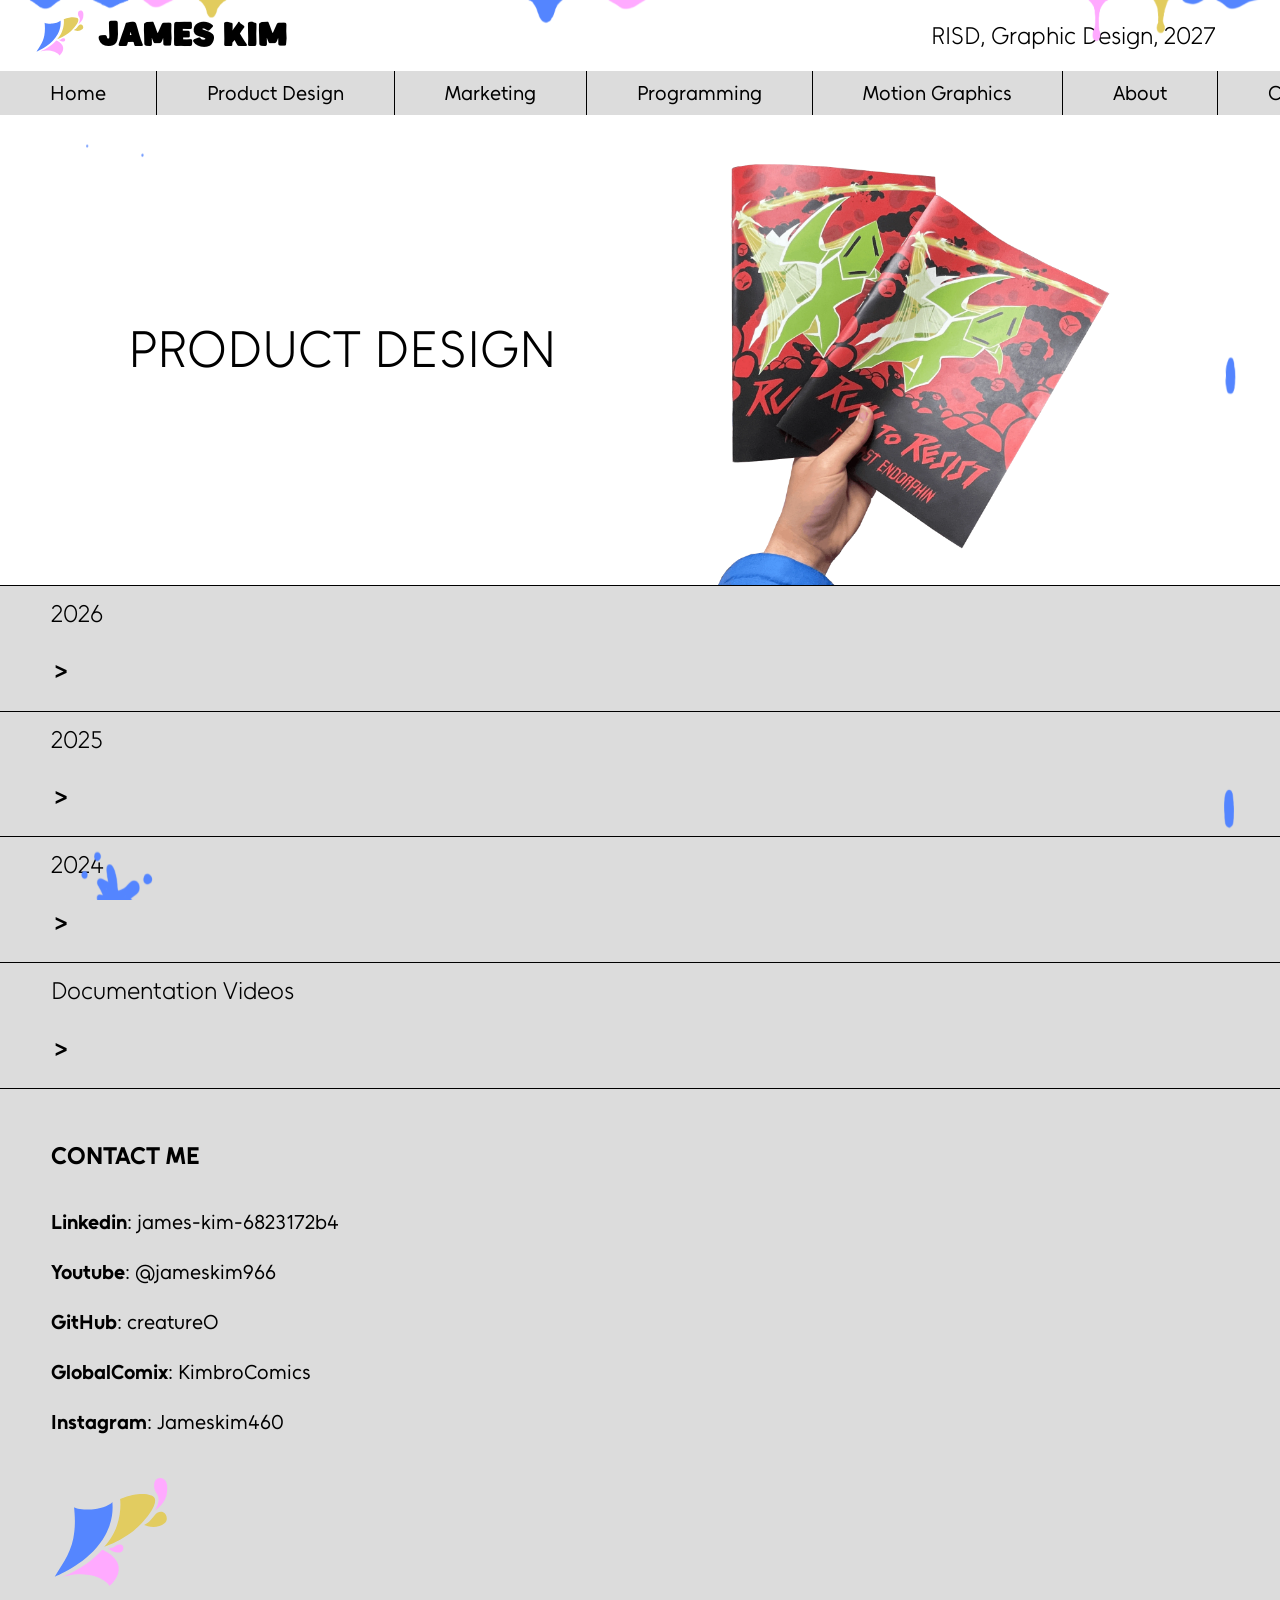
<file: ProductDesign/index.html>
<!DOCTYPE html>
<html lang="en">
<head>
<!-- Modified Nov 16, 2026, 5:30 PM --> <!-- ProductDesign -->
  <meta charset="UTF-8">
  <meta name="viewport" content="width=device-width, initial-scale=1.0">

<!-- Fallback PNG (browsers without SVG favicon support, e.g. Safari) -->
<link rel="icon" type="image/png" href="../Homepage%20Images/Kimbro%20Logo.png" sizes="48x48">
<!-- Preferred: scalable SVG -->
<link rel="icon" type="image/svg+xml" href="../Homepage%20Images/Kimbro%20Logo.svg" sizes="any">
<!-- 2. For iOS Home Screen and Safari Favorites Grid (The solid PNG version) -->
<link rel="apple-touch-icon" href="../Homepage%20Images/KimbroIOS.png">
  
  <title>James Kim's Product Design</title>
  <!--<link href="https://fonts.googleapis.com/css?family=Lato: 100,300,400,700|Luckiest+Guy|Oxygen:300,400" rel="stylesheet">-->
  <link rel="stylesheet" href="../CSS/style.css">
  <script src="../JS/main.js" defer></script>
  <style>
    a {/* Changes text color */
      color: #000000;                        /* Changes text color */
      text-decoration-line: underline;       /* Ensures the line is visible */
      text-decoration-color: #0000;       /* Changes underline color independently */
      text-decoration-thickness: 2px;       /* Optional: changes underline thickness */
    }
  </style>
</head>

<body>
<div id="click-layer" popover="manual"></div>
<!-- CLICKABLE INTERACTION ITEM, Lightboxes -->
<dialog id="lightbox" aria-label="Media viewer">
  <button type="button" id="lightbox-close" aria-label="Close viewer">&times;</button>
  <button type="button" id="lightbox-prev" aria-label="Previous slide">&#10094;</button>

  <div id="lightbox-content">
    <div id="lightbox-media"></div>
    <div id="lightbox-caption"></div>
  </div>

  <button type="button" id="lightbox-next" aria-label="Next slide">&#10095;</button>
</dialog>
<!-- CLICKABLE INTERACTION ITEM, lightboxes -->

<header>
<div id="anchorTitle">
<div style="display:flex; align-items: center; gap:1vw;">
<a href="../"><img src="../Homepage Images/Kimbro Logo.svg" alt="Kimbro logo" style="height:50px; width: 50px;" class="mainLogo"/></a>
<h1>James Kim</h1>
</div>
<h2 id="subTitle" style="margin-right: 5vw;">RISD, Graphic Design, 2027</h2>
</div>
<!-- home name -->
</header>
<!-- end sticky header wrapper -->
<nav>
  <div id="clickToOpen">
      <div class="hamburgerMenu">
        <svg viewBox="0 0 100 80" width="40" fill="currentColor" style="height:4vh;">
          <rect y="0" width="400" height="6" rx="0"></rect>
          <rect y="20" width="400" height="6" rx="0"></rect>
          <rect y="40" width="400" height="6" rx="0"></rect>
        </svg>
      </div>
        <h2 class="hamburgerMenuClose">X</h2>
  </div><!--CLOSE/OPEN BUTTON-->
  <ul>
    <li><a href="../">Home</a></li>
    <li><a href="../ProductDesign/">Product Design</a></li>
    <li><a href="../Marketing/">Marketing</a></li>
    <li><a href="../Programming/">Programming</a></li>
    <li><a href="../MotionGraphics/">Motion Graphics</a></li>
    <li class="desktopOption"><a href="../#about">About</a></li>
    <li class="desktopOption"><a href="#contactMe">Contact Me</a></li>
  </ul>
</nav>

<main> <!-- Overhead paint drop -->
  <img src="../Homepage Images/HomePageDrip.png" alt="" id="gifOverlay"> <!-- Overhead paint drop -->

<div class="lobby-image">
<h2 id="sectionName" style="white-space: wrap;">PRODUCT DESIGN</h2>
<img src="../JamesWebsitePhotos/Product Design/Run to Resist/book and hand.webp" alt="Kimbro logo" style="height:80%; width: 50%;   margin-bottom:-10px;"/>
</div>
<hr><!--BAR OF SEPARATION-->


<h2 class="year">2026</h2>   <!-- --------2026--------- -->
<details>
  <summary> </summary>
<div class="workRow"> <!--________v Portfolio Horzontal scroll v________-->
<section> <!--Project Titles of featured-item-section" 1-x (go as far as needed)-->
    <h2 class="projectTitle">Outlook</h2>    <!-- projectSection Title-->
<div class="featured-item-section">
    <figure>
      <img src="../JamesWebsitePhotos/Product Design/Outlook/Display 3.webp" class="lightbox-trigger" tabindex="0" role="button"
        alt="Displayed Work" style="height:100%; width: 100%;"  
        data-images='[{"type":"image","src":"../JamesWebsitePhotos/Product Design/Outlook/Display 1.webp"},
        {"type":"image","src":"../JamesWebsitePhotos/Product Design/Outlook/Display 2.webp"}, 
        {"type":"image","src":"../JamesWebsitePhotos/Product Design/Outlook/Display 3.webp"},
        {"type":"image","src":"../JamesWebsitePhotos/Product Design/Outlook/Iphone Video.webp"},
        {"type":"youtube","src":"NfV_HxrOCEQ"}]' 
        data-caption="<strong>Outlook</strong><br> This was a behavioral therapy promotional campaign designed to market the benefits of Exposure Therapy as a treatment, fighting stigma around OCD.<br> I was in charge of the caracter and asset design, PAMPHLETS, POSTERS, and the STYLE GUIDE. 2026." 
        />
        <figcaption>
          Outlook Display
        </figcaption>
    </figure>

    <figure>
        <img src="../JamesWebsitePhotos/Product Design/Outlook/Low Res Cover 1.webp" class="lightbox-trigger" tabindex="0" role="button"
          alt="Posters" style="height:100%; width: 100%;"  
          data-images='[{"type":"image","src":"../JamesWebsitePhotos/Product Design/Outlook/Poster 1.webp"},
          {"type":"image","src":"../JamesWebsitePhotos/Product Design/Outlook/Poster 2.webp"}, 
          {"type":"image","src":"../JamesWebsitePhotos/Product Design/Outlook/Poster 3.webp"},
          {"type":"image","src":"../JamesWebsitePhotos/Product Design/Outlook/Poster 4.webp"}]' 
          data-caption="<strong>Outlook</strong><br> This was a behavioral therapy promotional campaign designed to market the benefits of Exposure Therapy as a treatment, fighting stigma around OCD.<br> I was in charge of the caracter and asset design, PAMPHLETS, POSTERS, and the STYLE GUIDE. 2026." 
          />
          <figcaption>
            Outlook Posters
          </figcaption>
      </figure>

      <figure>
        <img src="../JamesWebsitePhotos/Product Design/Outlook/Pamphlet 1.webp" class="lightbox-trigger" tabindex="0" role="button"
          alt="Pamphlets" style="height:100%; width: 100%;"  
          data-images='[{"type":"image","src":"../JamesWebsitePhotos/Product Design/Outlook/Pamphlet 1.webp"},
          {"type":"image","src":"../JamesWebsitePhotos/Product Design/Outlook/Pamphlet 2.webp"}, 
          {"type":"image","src":"../JamesWebsitePhotos/Product Design/Outlook/Pamphlet 3.webp"},
          {"type":"image","src":"../JamesWebsitePhotos/Product Design/Outlook/Pamphlet 4.webp"}]' 
          data-caption="<strong>Outlook</strong><br> This was a behavioral therapy promotional campaign designed to market the benefits of Exposure Therapy as a treatment, fighting stigma around OCD.<br> I was in charge of the caracter and asset design, PAMPHLETS, POSTERS, and the STYLE GUIDE. 2026." 
          />
          <figcaption>
            Pamphlets
          </figcaption>
      </figure>

      <figure>
        <img src="../JamesWebsitePhotos/Product Design/Outlook/Low Res Cover 3.webp" class="lightbox-trigger" tabindex="0" role="button"
          alt="Style Guide" style="height:100%; width: 100%;"  
          data-images='[{"type":"image","src":"../JamesWebsitePhotos/Product Design/Outlook/Style Guide Spread 1.webp"},
          {"type":"image","src":"../JamesWebsitePhotos/Product Design/Outlook/Style Guide Spread 2.webp"}, 
          {"type":"image","src":"../JamesWebsitePhotos/Product Design/Outlook/Style Guide Spread 3.webp"},
          {"type":"image","src":"../JamesWebsitePhotos/Product Design/Outlook/Style Guide Spread 4.webp"},
          {"type":"image","src":"../JamesWebsitePhotos/Product Design/Outlook/Style Guide Spread 5.webp"}, 
          {"type":"image","src":"../JamesWebsitePhotos/Product Design/Outlook/Style Guide Spread 6.webp"},
          {"type":"image","src":"../JamesWebsitePhotos/Product Design/Outlook/Style Guide Spread 7.webp"},
          {"type":"image","src":"../JamesWebsitePhotos/Product Design/Outlook/Style Guide Spread 8.webp"},
          {"type":"image","src":"../JamesWebsitePhotos/Product Design/Outlook/Style Guide Spread 9.webp"}]'
          data-caption="<strong>Outlook</strong><br> This was a behavioral therapy promotional campaign designed to market the benefits of Exposure Therapy as a treatment, fighting stigma around OCD.<br> I was in charge of the caracter and asset design, PAMPHLETS, POSTERS, and the STYLE GUIDE. 2026." 
          />
          <figcaption>
            Outlook Style Guide
          </figcaption>
      </figure>
</div>
    <p class="description">This was a behavioral therapy promotional campaign designed to market the benefits of Exposure Therapy as a treatment, fighting stigma around OCD.<br> I was in charge of the caracter and asset design, <strong>PAMPHLETS, POSTERS, and the STYLE GUIDE</strong>. 2026.</p>
</section>


<!--________^ Portfolio Horzontal scroll ^________-->
<!--_________________^ PORTFOLIO ITEMS HERE ^_________________-->
</div>
</details>


<h2 class="year">2025</h2>   <!-- --------2025--------- -->
<details>
  <summary> </summary>
    <div class="workRow"> <!--________v Portfolio Horzontal scroll v________-->
    <section> <!--Project Titles of featured-item-section" 1-x (go as far as needed)-->
    <h2 class="projectTitle">Wrath of Reyath</h2>    <!-- projectSection Title-->
    <div class="featured-item-section">
        <figure>
        <img src="../JamesWebsitePhotos/Product Design/Wrath of Reyath/Cover of WOR.webp" class="lightbox-trigger" tabindex="0" role="button"
        alt="TTRPG" style="height:100%; width: 100%;"  
        data-images='[{"type":"youtube","src":"EP4CL4SOmm8"},
        {"type":"image","src":"../JamesWebsitePhotos/Product Design/Wrath of Reyath/box view 1.webp"},
        {"type":"image","src":"../JamesWebsitePhotos/Product Design/Wrath of Reyath/box view 2.webp"}, 
        {"type":"image","src":"../JamesWebsitePhotos/Product Design/Wrath of Reyath/box view 3.webp"},
        {"type":"image","src":"../JamesWebsitePhotos/Product Design/Wrath of Reyath/box view 4.webp"},
        {"type":"image","src":"../JamesWebsitePhotos/Product Design/Wrath of Reyath/box view 5.webp"},
        {"type":"image","src":"../JamesWebsitePhotos/Product Design/Wrath of Reyath/Game View.webp"},
        {"type":"image","src":"../JamesWebsitePhotos/Product Design/Wrath of Reyath/Cover of WOR.webp"}]'  
        data-caption="<strong>Wrath of Reyath</strong><br> This was a collaborative project between Me, Emerald Jiang, and my roomate Andrew Liao. We were tasked with visualizing sound data on the street I live, Thayer street, and turn it into an interesting delivery method. My group devised that we make a table top RPG game out of it. We made a project even Wizards of the Coast or Hasbro would be proud of. I was in charge of video documentation and making the cards and part time game rule creation. 2025.<br><a href='https://www.youtube.com/watch?v=EP4CL4SOmm8' target='_blank' rel='noopener'> VIDEO LINK </a>" 
        />
        <figcaption>
          Box
        </figcaption>    
         </figure>

        <figure>
    <img src="../JamesWebsitePhotos/Product Design/Wrath of Reyath/Line up of Characters on board.webp" class="lightbox-trigger" tabindex="0" role="button"
    alt="TTRPG" style="height:100%; width: 100%;"  
    data-images='[{"type":"image","src":"../JamesWebsitePhotos/Product Design/Wrath of Reyath/Line up of Characters on board.webp"},
    {"type":"image","src":"../JamesWebsitePhotos/Product Design/Wrath of Reyath/Boardgame showdown.webp"}, 
    {"type":"image","src":"../JamesWebsitePhotos/Product Design/Wrath of Reyath/Chips 1.webp"},
    {"type":"image","src":"../JamesWebsitePhotos/Product Design/Wrath of Reyath/Chips 2.webp"},
    {"type":"image","src":"../JamesWebsitePhotos/Product Design/Wrath of Reyath/Chips 3.webp"},
    {"type":"image","src":"../JamesWebsitePhotos/Product Design/Wrath of Reyath/Chips 4.webp"},
    {"type":"image","src":"../JamesWebsitePhotos/Product Design/Wrath of Reyath/dice in hand.webp"},
    {"type":"image","src":"../JamesWebsitePhotos/Product Design/Wrath of Reyath/Dice.webp"}]'
    data-caption="<strong>Wrath of Reyath</strong><br> This was a collaborative project between Me, Emerald Jiang, and my roomate Andrew Liao. We were tasked with visualizing sound data on the street I live, Thayer street, and turn it into an interesting delivery method. My group devised that we make a table top RPG game out of it. We made a project even Wizards of the Coast or Hasbro would be proud of. I was in charge of video documentation and making the cards and part time game rule creation. 2025.<br><a href='https://www.youtube.com/watch?v=EP4CL4SOmm8' target='_blank' rel='noopener'> VIDEO LINK </a>" 
    />    
    <figcaption>
      Game Pieces
    </figcaption>
        </figure>
        
        <figure>
        <img src="../JamesWebsitePhotos/Product Design/Wrath of Reyath/Card Spread 4.webp" class="lightbox-trigger" tabindex="0" role="button"
        alt="CARDS" style="height:100%; width: 100%;"  
        data-images='[{"type":"image","src":"../JamesWebsitePhotos/Product Design/Wrath of Reyath/Cards Stack 1.webp"},
        {"type":"image","src":"../JamesWebsitePhotos/Product Design/Wrath of Reyath/Cards Stack 2.webp"}, 
        {"type":"image","src":"../JamesWebsitePhotos/Product Design/Wrath of Reyath/Cards Stack 3.webp"},
        {"type":"image","src":"../JamesWebsitePhotos/Product Design/Wrath of Reyath/Cards Stack 4.webp"},
        {"type":"image","src":"../JamesWebsitePhotos/Product Design/Wrath of Reyath/Cards Stack 5.webp"},
        {"type":"image","src":"../JamesWebsitePhotos/Product Design/Wrath of Reyath/Cards Stack 6.webp"},
        {"type":"image","src":"../JamesWebsitePhotos/Product Design/Wrath of Reyath/Cards 2.webp"},
        {"type":"image","src":"../JamesWebsitePhotos/Product Design/Wrath of Reyath/Cards 4.webp"},
        {"type":"image","src":"../JamesWebsitePhotos/Product Design/Wrath of Reyath/Cards 6.webp"},
        {"type":"image","src":"../JamesWebsitePhotos/Product Design/Wrath of Reyath/Cards 8.webp"},
        {"type":"image","src":"../JamesWebsitePhotos/Product Design/Wrath of Reyath/Cards 10.webp"},
        {"type":"image","src":"../JamesWebsitePhotos/Product Design/Wrath of Reyath/Cards 12.webp"},
        {"type":"image","src":"../JamesWebsitePhotos/Product Design/Wrath of Reyath/Card Spread 1.webp"}]'
        data-caption="<strong>Wrath of Reyath</strong><br> This was a collaborative project between Me, Emerald Jiang, and my roomate Andrew Liao. We were tasked with visualizing sound data on the street I live, Thayer street, and turn it into an interesting delivery method. My group devised that we make a table top RPG game out of it. We made a project even Wizards of the Coast or Hasbro would be proud of. I was in charge of video documentation and making the cards and part time game rule creation. 2025.<br><a href='https://www.youtube.com/watch?v=EP4CL4SOmm8' target='_blank' rel='noopener'> VIDEO LINK </a>" 
        />
        <figcaption>
          Card Stack
        </figcaption>    
        </figure>
        
        <figure>
        <img src="../JamesWebsitePhotos/Product Design/Wrath of Reyath/Card Spread 3.webp" class="lightbox-trigger" tabindex="0" role="button"
        alt="CARDS" style="height:100%; width: 100%;"  
        data-images='[{"type":"image","src":"../JamesWebsitePhotos/Product Design/Wrath of Reyath/Cards 1.webp"},
        {"type":"image","src":"../JamesWebsitePhotos/Product Design/Wrath of Reyath/Cards 3.webp"}, 
        {"type":"image","src":"../JamesWebsitePhotos/Product Design/Wrath of Reyath/Cards 5.webp"}, 
        {"type":"image","src":"../JamesWebsitePhotos/Product Design/Wrath of Reyath/Cards 7.webp"}, 
        {"type":"image","src":"../JamesWebsitePhotos/Product Design/Wrath of Reyath/Cards 9.webp"}, 
        {"type":"image","src":"../JamesWebsitePhotos/Product Design/Wrath of Reyath/Cards 11.webp"}]'
        data-caption="<strong>Wrath of Reyath</strong><br> This was a collaborative project between Me, Emerald Jiang, and my roomate Andrew Liao. We were tasked with visualizing sound data on the street I live, Thayer street, and turn it into an interesting delivery method. My group devised that we make a table top RPG game out of it. We made a project even Wizards of the Coast or Hasbro would be proud of. I was in charge of video documentation and making the cards and part time game rule creation. 2025.<br><a href='https://www.youtube.com/watch?v=EP4CL4SOmm8' target='_blank' rel='noopener'> VIDEO LINK </a>" 
        />
        <figcaption>
          Cards
        </figcaption>    
      </figure>
    </div>
        <p class="description">This was a collaborative project between Me, Emerald Jiang, and my roomate Andrew Liao. We were tasked with visualizing sound data on the street I live, Thayer street, and turn it into an interesting delivery method. 2025.</p>
    </section>


    <section>
        <h2 class="projectTitle">Superman Video Essay Magazine</h2>    <!-- projectSection Title-->
    <div class="featured-item-section">
        <figure>
        <img src="../JamesWebsitePhotos/Product Design/HiTop Films Magazine/Magazine 4.webp" class="lightbox-trigger" tabindex="0" role="button"
        alt="Magazine" style="height:100%; width: 100%;"  
        data-images='[{"type":"image","src":"../JamesWebsitePhotos/Product Design/HiTop Films Magazine/Magazine 1.webp"}, 
        {"type":"image","src":"../JamesWebsitePhotos/Product Design/HiTop Films Magazine/Magazine 2.webp"}, 
        {"type":"image","src":"../JamesWebsitePhotos/Product Design/HiTop Films Magazine/Magazine 3.webp"}, 
        {"type":"image","src":"../JamesWebsitePhotos/Product Design/HiTop Films Magazine/Magazine 4.webp"}]'
        data-caption="<strong>Superman Video Essay Magazine</strong><br> I translated a video essay - HITOP FILMS We Needed Superman - to become a film review style magazine. I also included a pack of gum to make the whole thing more pop culture-like. 2025." 
        />
        <figcaption>
          Magazine Display
        </figcaption>        
        </figure>

        <figure>
        <img src="../JamesWebsitePhotos/Product Design/HiTop Films Magazine/Page Spread in Hand.webp" class="lightbox-trigger" tabindex="0" role="button"
        alt="Magazine Page Spreads" style="height:100%; width: 100%;"  
        data-images='[{"type":"image","src":"../JamesWebsitePhotos/Product Design/HiTop Films Magazine/Page Spread 1.webp"}, 
        {"type":"image","src":"../JamesWebsitePhotos/Product Design/HiTop Films Magazine/Page Spread 2.webp"}, 
        {"type":"image","src":"../JamesWebsitePhotos/Product Design/HiTop Films Magazine/Page Spread 3.webp"}, 
        {"type":"image","src":"../JamesWebsitePhotos/Product Design/HiTop Films Magazine/Page Spread 4.webp"}, 
        {"type":"image","src":"../JamesWebsitePhotos/Product Design/HiTop Films Magazine/Page Spread 5.webp"}, 
        {"type":"image","src":"../JamesWebsitePhotos/Product Design/HiTop Films Magazine/Page Spread 6.webp"}, 
        {"type":"image","src":"../JamesWebsitePhotos/Product Design/HiTop Films Magazine/Page Spread 7.webp"}, 
        {"type":"image","src":"../JamesWebsitePhotos/Product Design/HiTop Films Magazine/Page Spread 8.webp"}, 
        {"type":"image","src":"../JamesWebsitePhotos/Product Design/HiTop Films Magazine/Page Spread 9.webp"}, 
        {"type":"image","src":"../JamesWebsitePhotos/Product Design/HiTop Films Magazine/Page Spread 10.webp"}, 
        {"type":"image","src":"../JamesWebsitePhotos/Product Design/HiTop Films Magazine/Page Spread 11.webp"}, 
        {"type":"image","src":"../JamesWebsitePhotos/Product Design/HiTop Films Magazine/Page Spread 12.webp"}, 
        {"type":"image","src":"../JamesWebsitePhotos/Product Design/HiTop Films Magazine/Page Spread 13.webp"}]'
        data-caption="<strong>Superman Video Essay Magazine</strong><br> I translated a video essay - HITOP FILMS We Needed Superman - to become a film review style magazine. I also included a pack of gum to make the whole thing more pop culture-like. 2025." 
        />
        <figcaption>
          Pages
        </figcaption>  
        </figure>

        <figure>
        <img src="../JamesWebsitePhotos/Product Design/HiTop Films Magazine/Gum box 3.webp" class="lightbox-trigger" tabindex="0" role="button"
        alt="CARDS" style="height:100%; width: 100%;"  
        data-images='[{"type":"image","src":"../JamesWebsitePhotos/Product Design/HiTop Films Magazine/Gum box 3.webp"}, 
        {"type":"image","src":"../JamesWebsitePhotos/Product Design/HiTop Films Magazine/Gum box 4.webp"}, 
        {"type":"image","src":"../JamesWebsitePhotos/Product Design/HiTop Films Magazine/Gum box 5.webp"}, 
        {"type":"image","src":"../JamesWebsitePhotos/Product Design/HiTop Films Magazine/Gum box 6.webp"}, 
        {"type":"image","src":"../JamesWebsitePhotos/Product Design/HiTop Films Magazine/Gum box 7.webp"}]'
        data-caption="<strong>Superman Video Essay Magazine</strong><br> I translated a video essay - HITOP FILMS We Needed Superman - to become a film review style magazine. I also included a pack of gum to make the whole thing more pop culture-like. 2025." 
        />
        <figcaption>
          Gum Box Display
        </figcaption>    
        </figure>

        <figure>
        <img src="../JamesWebsitePhotos/Product Design/HiTop Films Magazine/Gum box 1.webp" class="lightbox-trigger" tabindex="0" role="button"
        alt="CARDS" style="height:100%; width: 100%;"  
        data-images='[{"type":"image","src":"../JamesWebsitePhotos/Product Design/HiTop Films Magazine/Gum box 1.webp"},
        {"type":"image","src":"../JamesWebsitePhotos/Product Design/HiTop Films Magazine/Gum box 2.webp"}]'
        data-caption="<strong>Superman Video Essay Magazine</strong><br> I translated a video essay - HITOP FILMS We Needed Superman - to become a film review style magazine. I also included a pack of gum to make the whole thing more pop culture-like. 2025." 
        />
        <figcaption>
          Box Design
        </figcaption>    
        </figure>
    </div>
        <p class="description">I translated a video essay - HITOP FILMS We Needed Superman - to become a film review style magazine. I also included a pack of gum to make the whole thing more pop culture-like. 2025.</p>
    </section>

  

    <section>
        <h2 class="projectTitle">Run to Resist</h2>    <!-- projectSection Title-->
    <div class="featured-item-section">
        <figure>
        <img src="../JamesWebsitePhotos/Product Design/Run to Resist/cover of book.webp" class="lightbox-trigger" tabindex="0" role="button"
        alt="Comic" style="height:100%; width: 100%;"  
        data-images='[{"type":"image","src":"../JamesWebsitePhotos/Product Design/Run to Resist/cover of book.webp"},
        {"type":"image","src":"../JamesWebsitePhotos/Product Design/Run to Resist/cover of book 3.webp"},
        {"type":"image","src":"../JamesWebsitePhotos/Product Design/Run to Resist/cover of book 2.webp"},
        {"type":"image","src":"../JamesWebsitePhotos/Product Design/Run to Resist/book and hand.webp"}]'
        data-caption="<strong>Run to Resist</strong><br> This was my interactive narritive driven campaign to encourage kids aged 12-17 to take up running as a cardio fitness support for heart health. This was my attempt at assisting the NIH (National Institute of Health) at encouraging teenagers to resist the increasingly sedentary culture of modern day life. Inspired by Osmosis Jones and Lazy town combined with Genndy Tartakovsky's action illustrations, I made a narritive that would attarct kids to the cause. 2025.<br><a href='https://globalcomix.com/read/19faf3a7-1b66-4077-bf3a-349fb4370829/1' target='_blank' rel='noopener'> CLICK LINK </a>" 
        /> 
        <figcaption>
          Book Display
        </figcaption>     
        </figure>

        <figure>
            <img src="../JamesWebsitePhotos/Product Design/Run to Resist/pages cover.webp" class="lightbox-trigger" tabindex="0" role="button"
            alt="Comic" style="height:100%; width: 100%;"  
            data-images='[{"type":"image","src":"../JamesWebsitePhotos/Product Design/Run to Resist/pages 0.webp"},
            {"type":"image","src":"../JamesWebsitePhotos/Product Design/Run to Resist/pages 1.webp"},
            {"type":"image","src":"../JamesWebsitePhotos/Product Design/Run to Resist/pages 2.webp"},
            {"type":"image","src":"../JamesWebsitePhotos/Product Design/Run to Resist/pages 3.webp"},
            {"type":"image","src":"../JamesWebsitePhotos/Product Design/Run to Resist/pages 4.webp"},
            {"type":"image","src":"../JamesWebsitePhotos/Product Design/Run to Resist/pages 5.webp"},
            {"type":"image","src":"../JamesWebsitePhotos/Product Design/Run to Resist/pages 6.webp"},
            {"type":"image","src":"../JamesWebsitePhotos/Product Design/Run to Resist/pages 7.webp"},
            {"type":"image","src":"../JamesWebsitePhotos/Product Design/Run to Resist/pages 8.webp"},
            {"type":"image","src":"../JamesWebsitePhotos/Product Design/Run to Resist/pages 9.webp"},
            {"type":"image","src":"../JamesWebsitePhotos/Product Design/Run to Resist/pages 10.webp"},
            {"type":"image","src":"../JamesWebsitePhotos/Product Design/Run to Resist/pages 11.webp"},
            {"type":"image","src":"../JamesWebsitePhotos/Product Design/Run to Resist/pages 12.webp"},
            {"type":"image","src":"../JamesWebsitePhotos/Product Design/Run to Resist/pages 13.webp"},
            {"type":"image","src":"../JamesWebsitePhotos/Product Design/Run to Resist/pages 14.webp"}]'
            data-caption="<strong>Run to Resist</strong><br> This was my interactive narritive driven campaign to encourage kids aged 12-17 to take up running as a cardio fitness support for heart health. This was my attempt at assisting the NIH (National Institute of Health) at encouraging teenagers to resist the increasingly sedentary culture of modern day life. Inspired by Osmosis Jones and Lazy town combined with Genndy Tartakovsky's action illustrations, I made a narritive that would attarct kids to the cause. 2025.<br><a href='https://globalcomix.com/read/19faf3a7-1b66-4077-bf3a-349fb4370829/1' target='_blank' rel='noopener'> CLICK LINK </a>" 
            />    
            <figcaption>
              Pages
            </figcaption>  
            </figure>
    </div>
        <p class="description">This was my interactive narritive driven campaign to encourage kids aged 12-17 to take up running as a cardio fitness support for heart health. 2025.<br><a href='https://globalcomix.com/read/19faf3a7-1b66-4077-bf3a-349fb4370829/1' target='_blank' rel='noopener'><strong> CLICK LINK </strong></a></p>
    </section>


<section> <!--Project Titles of featured-item-section" 1-x (go as far as needed)-->
    <h2 class="projectTitle">Got Milk?</h2>    <!-- projectSection Title-->
        <div class="featured-item-section">
            <figure>
            <img src="../JamesWebsitePhotos/Product Design/Got Milk/Milk 5.webp" class="lightbox-trigger" tabindex="0" role="button"
            alt="Got Milk" style="height:100%; width: 100%;"  
            data-images='[{"type":"image","src":"../JamesWebsitePhotos/Product Design/Got Milk/Milk 1.webp"},
            {"type":"image","src":"../JamesWebsitePhotos/Product Design/Got Milk/Milk 2.webp"},
            {"type":"image","src":"../JamesWebsitePhotos/Product Design/Got Milk/Milk 3.webp"},
            {"type":"image","src":"../JamesWebsitePhotos/Product Design/Got Milk/Milk 4.webp"},
            {"type":"image","src":"../JamesWebsitePhotos/Product Design/Got Milk/Milk 5.webp"}]'
            data-caption="<strong>Got Milk?</strong><br>This was my media adaptation project. I used my card making skills from Wrath of Reyath (collaborative board game project) and composed my own parody game of the 90s' TV Got Milk campaign ads. I did this to play into my interest and strength in working with pop culture, mass production, entertainment, and old Americana goods. It's a game that functions similar to Yugioh and uses every character fro mthe 90s' advertisments. 2025.<br><a href='https://youtu.be/xMyls2J2Ydg' target='_blank' rel='noopener'> VIDEO LINK </a>" 
            />
            <figcaption>
              Box
            </figcaption>  
            </figure>
        
            <figure>
            <img src="../JamesWebsitePhotos/Product Design/Got Milk/Milk Cards 1.webp" class="lightbox-trigger" tabindex="0" role="button"
            alt="Superman Poster" style="height:100%; width: 100%;"          
            data-images='[{"type":"image","src":"../JamesWebsitePhotos/Product Design/Got Milk/Milk Cards 1.webp"},
            {"type":"image","src":"../JamesWebsitePhotos/Product Design/Got Milk/Milk Cards 2.webp"},
            {"type":"youtube","src":"xMyls2J2Ydg"}]'
            data-caption="<strong>Got Milk?</strong><br>This was my media adaptation project. I used my card making skills from Wrath of Reyath (collaborative board game project) and composed my own parody game of the 90s' TV Got Milk campaign ads. I did this to play into my interest and strength in working with pop culture, mass production, entertainment, and old Americana goods. It's a game that functions similar to Yugioh and uses every character fro mthe 90s' advertisments. 2025.<br><a href='https://youtu.be/xMyls2J2Ydg' target='_blank' rel='noopener'> VIDEO LINK </a>" 
            />
            <figcaption>
              Cards
            </figcaption>  
            </figure>
        </div>
        <p class="description">This was my media adaptation project. I used my card making skills from Wrath of Reyath (collaborative board game project) and composed my own parody game of the 90s' TV Got Milk campaign ads. 2025.</p>
    </section>



<!--________^ Portfolio Horzontal scroll ^________-->
<!--_________________^ PORTFOLIO ITEMS HERE ^_________________-->
</div>
</details>

<h2 class="year">2024</h2>    <!-- --------2024--------- -->
<details>
  <summary> </summary>
<div class="workRow"> <!--________v Portfolio Horzontal scroll v________-->
<section> <!--Project Titles of featured-item-section" 1-x (go as far as needed)-->
  <h2 class="projectTitle">Superman Poster</h2>    <!-- projectSection Title-->
<div class="featured-item-section">
  <figure>
      <img src="../JamesWebsitePhotos/Product Design/Superman/Superman Fanart James Kim.webp" class="lightbox-trigger" tabindex="0" role="button"
        alt="Superman Poster" style="height:100%; width: 100%;"  
        data-images='[{"type":"image","src":"../JamesWebsitePhotos/Product Design/Superman/Superman Fanart James Kim.webp"},
        {"type":"image","src":"../JamesWebsitePhotos/Product Design/Superman/Superman 1.webp"}]'
        data-caption="<strong>Superman Poster</strong><br> Fanart for the Superman movie by James Gunn. Plotter printed. 2024. <br><a href='https://www.instagram.com/p/DMBfbnZBhEp/?img_index=1' target='_blank' rel='noopener'> CLICK LINK </a>" 
        />
        <figcaption>
          Superman Poster
        </figcaption>  
    </figure>

  <figure>
      <img src="../JamesWebsitePhotos/Product Design/Superman/Superman 2.webp" class="lightbox-trigger" tabindex="0" role="button"
        alt="Superman Poster" style="height:100%; width: 100%;"  
        data-images='[{"type":"image","src":"../JamesWebsitePhotos/Product Design/Superman/Superman 2.webp"},
        {"type":"image","src":"../JamesWebsitePhotos/Product Design/Superman/Superman 3.webp"}]'
        data-caption="<strong>Superman Poster</strong><br> Fanart for the Superman movie by James Gunn. Plotter printed. 2024. <br><a href='https://www.instagram.com/p/DMBfbnZBhEp/?img_index=1' target='_blank' rel='noopener'> CLICK LINK </a>" 
        />
        <figcaption>
          Super Poster Display
        </figcaption>  
    </figure>
</div>
  <p class="description"> Fanart for the Superman movie by James Gunn. Plotter printed. 2024. <br><a href='https://www.instagram.com/p/DMBfbnZBhEp/?img_index=1' target='_blank' rel='noopener'><strong> CLICK LINK </strong></a></p>
</section>

</div>
</details>
<!--________^ Portfolio Horzontal scroll ^________-->
<!--_________________^ PORTFOLIO ITEMS HERE ^_________________-->



<!--_________________v PORTFOLIO VIDEOS HERE v_________________-->
  <h2 class="year">Documentation Videos</h2>    <!-- projectSection Title-->
  <details>
    <summary> </summary>
<div class="work-row-wrapper"> <!--<BUTTON>-->
  <button class="scroll-btn scroll-left" onclick="scrollRow(this, -1)">&#10094;</button><!--<BUTTON>-->
  <div class="workRow">
    <div class="lobby-video">
      <!-- IMPORTANT DISPLAY VIDEO -->
      <iframe
      width="800" 
      height="500" 
      src="https://www.youtube.com/embed/EP4CL4SOmm8" 
      title="YouTube video player" 
      frameborder="0" 
      allow="accelerometer; autoplay; clipboard-write; encrypted-media; gyroscope; picture-in-picture; web-share" 
      allowfullscreen>
      </iframe>
      <img src="../JamesWebsitePhotos/Product Design/Wrath of Reyath/box view 3.webp" alt="Kimbro logo" class="videoImageRotate"/>
      <img src="../JamesWebsitePhotos/Product Design/Wrath of Reyath/Chips 4.webp" alt="Kimbro logo" style="height:400px; width: 400px;" class="videoImageRotate"/>
      </div>
  
    <div class="lobby-video">
      <!-- IMPORTANT DISPLAY VIDEO -->
      <iframe
      width="800" 
      height="500" 
      src="https://www.youtube.com/embed/NfV_HxrOCEQ" 
      title="YouTube video player" 
      frameborder="0" 
      allow="accelerometer; autoplay; clipboard-write; encrypted-media; gyroscope; picture-in-picture; web-share" 
      allowfullscreen>
    </iframe>
    <img src="../JamesWebsitePhotos/Product Design/Outlook/Style Guide Cover-compressed.webp" alt="cover" style="height:400px; width: 400px;" class="videoImageRotate"/>
    <img src="../JamesWebsitePhotos/Product Design/Outlook/Iphone Video 2.webp" alt="iphone" style="height:400px; width: 400px;" class="videoImageRotate"/>
    </div>
  
    <div class="lobby-video">
    <!-- IMPORTANT DISPLAY VIDEO -->
    <iframe
    width="800" 
    height="500" 
    src="https://www.youtube.com/embed/xMyls2J2Ydg" 
    title="YouTube video player" 
    frameborder="0" 
    allow="accelerometer; autoplay; clipboard-write; encrypted-media; gyroscope; picture-in-picture; web-share" 
    allowfullscreen>
    </iframe>
    <img src="../JamesWebsitePhotos/Product Design/Got Milk/Milk 1.webp" alt="Kimbro logo" style="height:400px; width: 400px;" class="videoImageRotate"/>
    </div>
  </div>
  <button class="scroll-btn scroll-right" onclick="scrollRow(this, 1)">&#10095;</button><!--<BUTTON>-->
  </div><!--<BUTTON>-->
  </details>
  <!--________^ Portfolio Videos here ^________-->


</main>
<footer>
  <h2>CONTACT ME</h2>
  <ul id="contactMe">
    <li><a href="https://www.linkedin.com/in/james-kim-6823172b4/" target="_blank"><strong>Linkedin</strong>:  james-kim-6823172b4</a></li>
    <li><a href="https://www.youtube.com/@jameskim966" target="_blank"><strong>Youtube</strong>:  @jameskim966</a></li>
    <li><a href="https://github.com/creatureO" target="_blank"><strong>GitHub</strong>:  creatureO</a></li>
    <li><a href="https://globalcomix.com/a/kimbro-comics" target="_blank"><strong>GlobalComix</strong>:  KimbroComics</a></li>
    <li><a href="https://www.instagram.com/jameskim460/" target="_blank"><strong>Instagram</strong>:   Jameskim460</a></li>
  </ul>
  <img src="../Homepage Images/Kimbro Logo.svg" alt="Kimbro logo" style="height:120px;width:120px;margin: 0px; transform: scale(1);" class="mainLogo">
</footer>
<div class="screenCompatibleFiller"></div><!--for phone pages that are too tall, use this-->

</body>
</html>
</file>
<file: CSS/style.css>
@font-face {
  src: url('fonts/unageo/variable/Unageo[wght,ital].ttf') format("truetype");
  font-family: 'Unageo';
  font-style: normal;
  font-weight: 300 700;
  font-display: swap;
  }

@font-face {
  src: url('fonts/fruityKiwi/Fruity\ Kiwi.otf') format("opentype");
  font-family: 'fruityKiwi';
  font-weight: normal;
  font-style: normal;
  font-display: swap;
}

  /* Change font for the entire webpage */
html, body {
  font-family: 'Unageo', sans-serif;
  margin: 0px;
  background-color: rgb(255, 255, 255);
}

/* HOMEPAGE STICKY HEADER STUFF ________________________________________________________________________________________________________________________________________________ */
.mainLogo {
margin-right: 0px;
margin-left:35px;
/* margin: 0px;             Removes default list spacing */
}


header{
z-index: 10;       /* stays above the hero image and page content while scrolling */
}

#anchorTitle{
display:flex;
justify-content: space-between; /* Pushes items to touch outer edges */
background-color: rgb(255, 255, 255); /* solid background so content scrolling underneath doesn't show through */
padding: 0px;
align-items: center;

flex-wrap: nowrap;
overflow-x: hidden;
}
 
/* Change font for specific headings */
h1{
font-family:'fruityKiwi', sans-serif;
font-weight: 900;  
font-size: 2em;
margin: 0px;        
white-space: nowrap; /* this makes sure stuff never breaks into 2 lines*/
/*background-color:rgb(255, 255, 255)*/
}

#subTitle{
padding-top: 0px;
padding-bottom:0px;
font-weight:lighter;
white-space: nowrap; /* this makes sure stuff never breaks into 2 lines*/
}

  #clickToOpen{
    display:none;
  }

  .hamburgerMenu{
    display:none;
  }
  
  .hamburgerMenuClose{
    display:none;
  }

  nav{
  z-index: 100;       /* stays above the hero image and page content while scrolling */
  position: sticky;
  top: 0;
  display:block;
  max-width:100vw;
  height: fit-content;
  background-color: rgb(220, 220, 220);
  overflow:hidden;
  padding:0px;
  }

  nav ul{
    display: flex;
    list-style: none;
    white-space: wrap;    
    width:100vw;
    font-size: 1.25em;
    align-items: center;
    padding:0px;
    margin:0px;
    overflow-x: auto;
  }
  
  nav li{
    display:block;
    white-space:nowrap;
    border-right:solid 1px black;
    padding:0px;
  }
  
  nav li:last-child{
      border-right:none;
  }
  
  nav li a{
    display:block;
    height: fit-content;       /* stretches to fill the li's full height, including the padding area */
    padding: 1vh 50px;   /*top, right, bottom, and left*/
  }
  
  
  nav li a:hover{
    font-weight: 900;
    background-color:rgb(200, 200, 200)
    }

/* HOMEPAGE STICKY HEADER STUFF */

main {
  position: relative;   /* this is the anchor point the gif locks onto */
  max-width:100vw;
}

/* LOBBY IMAGES or VIDEOS ________________________________________________________________________________________________________________________________________________ */
.lobby-image-home {
position: relative;
width: 100%;
height: 40vw;      /* same height you already have */
overflow: hidden;   /* crops whatever spills outside the box */
display:block;
}

.lobby-image-home video {
display: block;   /* removes inline-element whitespace quirks */
width: 100%;
height: 100%;
object-fit: cover;
object-position: center;
}

.lobby-image-home iframe {
position: absolute;
top: 50%;
left: 50%;
width: 100vw;
height: 56.25vw;
min-width: 177.78vh;
min-height: 100%;
transform: translate(-50%, -50%);
border: none;
pointer-events: none;
}

.lobby-image {
position: relative;
width: 100%;
height: 100%;      /* same height you already have */
overflow: hidden;   /* crops whatever spills outside the box */
display:flex;
align-items: center;
}

.lobby-video {
    display:flex;
    align-content: center;
    margin-right: 2vw;
    margin-left: 4vw;
    margin-top: 2vw;
    margin-bottom: 0px;
    flex-shrink: 0;     
    overflow-x: hidden;       
    overflow-y: hidden;
  }
  
  .lobby-video iframe {
    width: 500px;
    height: 300px;
    border: none;
    padding-left:0px;
  }
/* LOBBY IMAGES or VIDEOS */

/* Categorization ________________________________________________________________________________________________________________________________________________ */  
  .videoImageRotate{
    animation: spin 2s linear infinite;
    transform-origin: center; /* or "top center" if you want it to wave like a flag/pendant hanging from the top */
    max-height: 300px;
    max-width:fit-content;
    align-self:center ;
  }

  @keyframes spin {
    0%   { transform: rotate(0deg); }
    25%  { transform: rotate(15deg); }
    75%  { transform: rotate(-15deg); }
    100% { transform: rotate(0deg); }
  }

#sectionName{
    font-weight: 100;
    white-space: nowrap; /* this makes sure stuff never breaks into 2 lines*/
    padding: 2vw;
    padding-left: 10vw;
    font-size: 4vw;
}

/* homepage image or video */
hr{
  border: none;
  height: 1px; /* Adjust thickness as needed */
  background-color: #000000; /* Pure black */
  width: 100%; /* Spans the full width */
  margin: 0px; /* Space above and below the bar */
}

.year{
  font-weight: 100;
  margin: 0px;
  padding: 0.5em 4vw;
  background-color: rgb(220, 220, 220);
  overflow-x: hidden; /* Stops horizontal side-scrolling */
  pointer-events: none; /* Keeps text from blocking the details */
}

.subCategory{ /*so far only used in Programming.html*/
  margin:0px;
  padding-left:4vw;
  padding-top:2vw;
  font-weight: 100;
  background-color: rgb(220, 220, 220);
}

.about{
  background: rgb(220, 220, 220);
  margin: 0px;
  padding: 1vw 4vw;
  }
  
  #description{
  line-height: 30px;
  padding:2vw 4vw;
  font-size: 1.25em;
  max-width: 35%;
  word-spacing: 5px;
  }
/* Categorization */

/* Some Text Stuff ________________________________________________________________________________________________________________________________________________ */
  p{
    font-size: 1.25em;
  }
/* Some Text Stuff */

/*THIS IS WEHRE YOU PUT YOUR HOME PAGE SHOWS OFF WORK ________________________________________________________________________________________________________________________________________________ */
/*_____________________v PORTFOLIO ITEMS HERE v______________________*/
.workRow{
  display:grid;
  grid-template-columns: repeat(2, 1fr); /* Creates 3 equal columns */
  place-items: center;
  column-gap: 4vw;
  row-gap:4vw;
  padding: 2vw 8vw;
  overflow-x: hidden;   
  overflow-y: hidden;    
  white-space: nowrap;
  background-color: white;
  /*_____________________ SCROLL WHEEL color settings______________________*/
  scroll-behavior: smooth;
  scrollbar-width: thin;
  scrollbar-color: rgb(220,220,220) rgb(255, 255, 255, 0%);
}

/*_____________________v SCROLL WHEEL v______________________*/
.workRow::-webkit-scrollbar {
  height: 12px;
}

.workRow::-webkit-scrollbar-track {
  background: rgb(220, 220, 220);
  border-radius: 10px;
}

.workRow::-webkit-scrollbar-thumb {
  background: black;
  border-radius: 10px;
}

.workRow::-webkit-scrollbar-thumb:hover {
  background: rgb(60, 60, 60);
}
/*_____________________^ SCROLL WHEEL ^______________________*/

/*_____________________V SCROLL BUTTON V______________________*/
.work-row-wrapper {
  position: relative;   /* this is the key line — it anchors the buttons below */
}

.work-row-wrapper .workRow{
  display:flex;
  overflow-x: auto;
  column-gap:0px;
  padding-left:0vw;
  padding-right:0vw;
  padding-top:0vw;
  padding-bottom:2vw;
}

.scroll-btn {
  position: absolute;
  top: 50%;
  transform: translateY(-50%);   /* centers vertically regardless of row height */
  background: rgb(220, 220, 220);
  color: black;
  border: none;
  font-size: 2rem;
  padding: 10px 0.75vw;
  cursor: pointer;
  z-index: 10;                    /* keeps buttons above the images, not hidden behind them */
  border-radius: 0%;
  opacity: 0.75;
  height:100%;
}

.scroll-btn:hover {
  opacity: 1;
}

.scroll-left {
  left: 0px;
}

.scroll-right {
  right: 0px;
}
/*_____________________^ SCROLL BUTTON ^______________________*/
/*Collapsible Button Stuff */
details{
  background: rgb(220, 220, 220);
  border-bottom: 1px solid black;
  border-radius: 0px;
  padding: 0vw;
  max-width: 100%;
}

/* Clickable heading styling */
details summary {
  cursor: pointer;
  outline: none;
  margin-top: -3.4em;
  padding-top: 4em;
  padding-left: 4vw;
  padding-bottom: 1vw;
}

/* Optional hover state */
details summary:hover {
  font-weight:bold;
      /* 1. Define the gradient with a steep angle */
      background: linear-gradient(0deg, rgb(160,160,160), white, rgb(160,160,160), white);
      /* 2. Scale up the background so parts of it are hidden */
      background-size: 400% 400%;
      /* 3. Apply an infinite, smooth loop animation */
      animation: gradientShift 1s ease-out;
}

/* Styling applied ONLY when the block is expanded */
details[open] {
  border-bottom: 1px solid black;
}

details .content {
  padding-top: 0.5vw;
  margin-top: 0.5vw;
}

/*summary animation*/
summary {
  list-style: none;        /* removes default marker in Firefox/most browsers */
  cursor: pointer;
}

summary::-webkit-details-marker {
  display: none;            /* removes default marker specifically in Chrome/Safari */
}

summary::before {
  content: ">";              /* your custom arrow/pointer character */
  font-size: xx-large;
  display: inline-block;
  margin-right: 0.5vw;
  margin-bottom: 0.5vw;
  transition: transform 0.5s ease;
}

details[open] summary::before {
  transform: rotate(90deg);  /* rotates ▶ to point downward when expanded */
}

/*Animated Gradient Option*/

/* 4. Shift the background positions to reveal different colors */
@keyframes gradientShift {
  0% {
    background-position: 0% 100%;
  }
  100% {
    background-position: 100% 0%;
  }
}
/*Animated Gradient Option*/
/*Collapsible Button Stuff */

section{
  padding: 0.5vw;
  background: rgb(220, 220, 220);
  height:100%;
  width:100%;
}

.projectTitle{
font-weight: 100;
white-space: wrap;
margin-left: 1em;
margin-right: 1em;
margin-top: 0.5em;
margin-bottom: 1em;
}

.featured-item-section{
  display: grid;
  grid-template-columns: repeat(2, 1fr); /* Creates 3 equal columns */
  gap: 5px;                            /* Adds spacing between items */
  width: 100%;
}

.featured-item-section img{
  width: 100%;                          /* Forces image to fill cell width */
  object-fit: cover;                    /* Crops nicely without stretching */
  aspect-ratio: 1 / 1; /* Makes the height always match the shrinking width */
}

/*___V VIDEO SECTION V___*/
.featured-item-section-video{
  display: grid;
  grid-template-columns: repeat(1, 1fr); 
  width: 100%;
}

.featured-item-section-video img{
  width: 100%;                         
  object-fit: cover;                   
  aspect-ratio: 1 / 1; 
}
/*___^ VIDEO SECION ^___*/



figure{
  width: 100%;
  height: 15vw;
  position: relative;   /* this line is the key to letting the overlay work on each grid image */
  overflow: hidden;
  border: 0.5px solid black;
  aspect-ratio: 1 / 1; /* Makes the height always match the shrinking width */
  margin:0px; /* VERY imporatnt to avoid default spacing */
}

figure img{
  width: 100%;
  height: 100%;
  object-fit: cover;
  object-position: center;
  display: block;
}

/*___V VIDEO ITEM V___*/
/* Specifically for Single Videos instead of grid (started working on this in the marketing page)*/
.portfolio-item-video{
  display:flex;
  width: 100%;
  height: 30vw;
  border: 0.5px solid black;
  aspect-ratio: 1 / 1; /* Makes the height always match the shrinking width */
  position: relative;   /* this is the missing piece — anchors the overlay here specifically */
  overflow: hidden;
}

.portfolio-item-video img{
  width: 100%;
  height: 100%;
  object-fit: cover;
  object-position: center;
  display: block;
}

.description{
  max-width: 65%;
  white-space: wrap;
  font-size: 1.25em;
  margin: 1em;
}
/*___^ VIDEO ITEM ^___*/

figcaption {
  position: absolute;
  top: 0;
  left: 0;
  width: 100%;
  height: 100%;
  background: rgba(0, 0, 0, 0);   /* fully transparent by default */
  display: flex;
  align-items: center;
  justify-content: center;
  opacity: 0;                      /* invisible until hovered */
  transition: all 0.3s ease;       /* smooth fade in/out */
  pointer-events: none;   /* lets clicks pass through to the image underneath */

  color: black;
  font-size: 1.4rem;
  text-align: center;
  font-weight: 100;
}

figure:hover figcaption{
  background: rgba(255, 255, 255, 0.8);  /* darkens on hover */
  opacity: 1;
  width: 100%;
  height: 100%;
}

.portfolio-item-video:hover figcaption{
  background: rgba(255, 255, 255, 0.8);  /* darkens on hover */
  opacity: 1;
  width: 100%;
  height: 100%;
}

.program-thumbnail:hover figcaption{
  background: rgba(255, 255, 255, 0.8);  /* darkens on hover */
  opacity: 1;
  width: 100%;
  height: 100%;
}

/*For Homepage*/  
  .portfolio-item-home:hover figcaption {
  background: rgba(255, 255, 255, 0.75);  /* darkens on hover */
  opacity: 1;
  font-size:2rem;
  }

/*______^ PORTFOLIO ITEMS HERE ^______*/
/*THIS IS WEHRE YOU PUT YOUR HOME PAGE SHOWS OFF WORK */

/*CLICKABLE IMAGES FUNCTION, Lightboxes ________________________________________________________________________________________________________________________________________________ */
dialog{
  z-index: 8000;
}

dialog:not([open]) { display: none; } /* fallback for old browsers */

.hidden { display: none; }

#lightbox {
  /* Only the open state is displayed; the browser handles closed */
  border: none;
  padding: 0;
  background: transparent;
  width: 100%;
  height: 100%;
  max-width: 100%;
  max-height: 100vh;
  max-height: 100dvh;
}

#lightbox[open] {
  display: flex;
  align-items: center;
  justify-content: center;
}

#lightbox::backdrop {
  background: rgba(255, 255, 255, 0.90);
}

#lightbox-media img,
#lightbox-media video {
  display: block;
  max-height: 85vh;
  max-width: 60vw;
  object-fit: contain;
}

#lightbox-media iframe {
  display: block;
  border: 0;
  width: 64vw;
  max-width: 100%;
  height: 36vw; /* VERY IMPORTANT TO SIZE YOUTUBE FRAME */
}

#lightbox-content {
  border: none;
  display:flex;
  gap: 2em;
  padding: 0vw 10vw;
  max-width: 100%;
  max-height: 100%;
  align-items: center;
  overflow-y: auto;
  overscroll-behavior: contain;
}

#lightbox-caption {
  color: black;
  font-size: 2vh;
  max-width: 400px;
  line-height: 2em;
}

#lightbox-caption strong{/*title line*/
  font-size: 1.5em;
  line-height: 1em;
}


#lightbox-caption a{
  text-decoration: none;
  line-height: 100px;
  font-size: 2.5vh;
  font-weight: bold;
  transform-origin: center;
  transition: text-decoration 0.5s ease, font-size 0.5s ease;
}

#lightbox-caption:hover a{
  text-decoration: underline;
  font-weight: bold;
  font-size: 2.75vh;
}

#lightbox-close {
  position: absolute;
  top: 5.5vh;
  right: 6vw;
  color: #ffffff;
  font-size: 2vh;
  transform: scale(2);
  cursor: pointer;
  border: 0.5px solid #000000;
  padding-left: 10px;
  padding-right: 10px;
  background-color: #000000;
  transition: transform 0.5s ease, background-color 0.5s ease, border-radius 0.5s ease, color 0.5s ease;
  z-index: 75;
}

#lightbox-close:hover {
  color: #000000;
  background-color: #ffffff;
  transform: scale(4);
  border: 0.5px solid #000000;
  border-radius: 5px;
}

.gapMaker{
  height: 20px; /* Adjust thickness as needed */
  background-color: rgba(255, 255, 255, 0.0);
  width: 100%; /* Spans the full width */
  margin: 0px; /* Space above and below the bar */
}

#lightbox-prev, #lightbox-next { /*cilckable arrows for multi stack*/
  position: absolute;
  top: 45vh;
  color: black;
  border:none;
  font-size: 5rem;
  cursor: pointer;
  padding: 1.5vw;
  height: fit-content;
  transform: scale(0.75,1);
  user-select: none; /* prevents the arrow text from being selected/highlighted on click */
  transition: transform 0.5s ease;
  background: none;
  z-index: 50;

  touch-action: manipulation;
  user-select: none;
  -webkit-user-select: none;
  -webkit-tap-highlight-color: transparent;
  }

#lightbox-prev:hover, #lightbox-next:hover {
  transform: scale(1,1.5);
  background: none;
}

#lightbox-prev {
  left: 1vw;
}

#lightbox-next {
  right: 1vw;
}
/*CLICKABLE IMAGES FUNCTION, Lightboxes*/

/*Animation scroll for Home ________________________________________________________________________________________________________________________________________________ */
.marquee-wrapper {
  overflow: hidden;
  width: 100%;
  }
  
  .marquee-track {
  display: flex;
  gap: 20px;
  width: fit-content;
  height:fit-content;
  animation: scroll-left 20s linear infinite;
  }
  
  @keyframes scroll-left {
  from { transform: translateX(0); }
  to   { transform: translateX(-82%); }
  }
  
  .marquee-wrapper:hover .marquee-track {
  animation-play-state: paused;
  }

.workRowHome{
display: flex;
gap: 0px;                            /* Adds spacing between items */
padding-left: 40px;
padding-bottom: 0px;
flex-shrink: 0;         /* stops items from shrinking to fit — this is the key line */
overflow-x: auto;        /* Enables horizontal scrolling when content overflows */
overflow-y: hidden;      /* Hides vertical scrolling */
scroll-behavior: smooth;
scrollbar-width: thin;
scrollbar-color: rgb(220,220,220) rgb(220, 220, 220);
}

.workRowHome img{
width: 100%;                          /* Forces image to fill cell width */
height: 100%;                         /* Forces image to fill cell height */
object-fit: cover;                    /* Crops nicely without stretching */
}

.portfolio-item-home{
width:41vw;
height: 40vh;
overflow: hidden;
position: relative;   /* anchors the overlay to this box specifically */
overflow: hidden;
border-right: 1vw solid rgb(220, 220, 220);
border-left: none;
border-top: none;
border-bottom: none;
/*border: 0.5px solid black;*/
}

.portfolio-item-home img{
width: 100%;
height: 100%;
object-fit: cover;
object-position: center;
display: block;
}
/*^ animation scroll for Home ^*/

/*FOOTER ________________________________________________________________________________________________________________________________________________ */
footer{
  padding: 4vw;
  background-color: rgb(220, 220, 220); 
  display: flex;
  flex-direction: column;
  align-items: start;
  flex: 1; 
  row-gap: 2vw;
  overflow-x: hidden;
  }
  
  footer h2{
    padding: 0vw;
    margin: 0px;
    font-weight: bold;
  }
  
  footer ul{
    font-size: 1.25em;
    list-style: none;
    line-height: 28px;
    max-width: max-content;
    padding: 0px;
    margin: 0px 0px;
  }

  footer li{
    line-height: 50px;
    padding:0px;
    }

  .screenCompatibleFiller{
      height: 10vh;
      background-color: rgb(220, 220, 220);
  }
/*FOOTER*/

/*(Progarmming Design) Programming.HTML Main Project thumnail stuff ________________________________________________________________________________________________________________________________________________ */
.program-thumbnail-background{
  background-color: white;
  display:flex;
}

.program-thumbnail{
  width: 75%;
  height: auto;
  aspect-ratio: auto; /* Makes the height always match the shrinking width */
  position:relative;
  border: none;
}

.program-thumbnail img{
  width: 100%;
  height: 100%;
  object-fit: cover;
  object-position: center;
  display: block;
}

.program-thumbnail-background .description{
  width:25%;
  padding:2vw;
  margin:0px;
}
/*(Progarmming Design) Programming.HTML Main Project thumnail stuff*/

/* Overlay GIF stuff ________________________________________________________________________________________________________________________________________________ */
#gifOverlay {
  position: fixed;
  top: 0;
  left: 0;
  width: 100vw;
  height: 100vh;
  pointer-events: none;    /* lets clicks/hovers pass through to your actual content underneath */
  z-index: 110;             /* above your regular content, but below the sticky header and lightbox */
}
/* Overlay GIF stuff */

/* click animation ________________________________________________________________________________________________________________________________________________ */
#click-layer {
  position: fixed;
  inset: 0;  /* covers just the visible screen */
  width: 100%;
  height: 100%;
  margin: 0;
  padding: 0;
  border: none;
  background: transparent;
  overflow: hidden;
  pointer-events: none; /* never blocks clicks */
}

.splat {
  position: absolute;
  top: 0;
  left: 0;
  width: 360px;
  height: 360px;
  will-change: transform;  /* moves it onto its own GPU layer */
}

.splat img {
  width: 100%;
  height: 100%;
  display: block;
}
/*click animation*/

/*==========================================================
MOBILE / TABLET OVERRIDES
Everything above this point is untouched (desktop stays
exactly as it was). These rules only kick in at narrower
widths and just override the few properties that were
causing content to spill past the edge of the screen.
==========================================================*/
@media (max-width: 900px) {

/* LIGHTBOX STUFF ON PHONE ________________________________________________________________________________________________________________________________________________ */

    dialog{ /*for the lightbox overlay*/
    overflow-y: hidden;    /* Adds a scrollbar only when content overflows */
    }

    #lightbox[open] {
      align-items: start;
    }
    
    #lightbox-content {
      display: grid;
      grid-template-columns: repeat(auto-fit, minmax(min(250px, 100%), 1fr));
      place-items: center;
      align-items: start;
      align-content: start;
      margin-top: 10vh;
      padding: 1em;
      column-gap: 2em;
      max-width: 100%;
      height: 78vh;
    }
    
    #lightbox-media img,
    #lightbox-media video {
      display: block;
      max-height: 85vh;
      max-width: 100%;
      object-fit: contain;
    }
    
    #lightbox-media iframe {
      position: static;
      width: 100vw;
      height: 50vh;
    }
    
    #lightbox-caption {
      max-width: 100%;
      font-size: 1em;
      line-height: 24px;
      padding-bottom: 4em;
    }

    #lightbox-caption strong{/*title line*/
      font-size: 1.25em;
      line-height: 1em;
    }

    #lightbox-caption a{
      font-size: 1em;
    }

    #lightbox-caption:hover a{
      text-decoration: underline;
      font-size: 1.5em;
    }    

    #lightbox-prev, #lightbox-next {
      position: absolute;
      top: 1vh;
      width: 20vw;
      padding: 0vw 10vw;
      color: black;
      font-size: 8vh;
      cursor: pointer;
      height: fit-content;
      transform: scale(0.75, 1);
      user-select: none;
      transition: transform 0.5s ease;
      background: none;
      z-index: 50;
      }
    
      #lightbox-prev:hover, #lightbox-next:hover {
        transform: scale(0.75,1);
        background:none;
      }
    
      #lightbox-prev {
        left: 0vw;
      }
      
      #lightbox-next {
        right: 40vw;
      }

    #lightbox-close {
      top: 4vh;
      right: 40px;
      z-index: 50;
      font-size: 2vh;
      padding-top: 0.15em;
      padding-bottom: 0.15em;
    }
/* LIGHTBOX STUFF ON PHONE */

/* HOMEPAGE STICKY HEADER ON PHONE ________________________________________________________________________________________________________________________________________________ */    
/* ======================================= */
/* ======================================= */
/* ======================================= */
/* PHONE NAV BAR ITEMS BELLOW */
/* ======================================= */
/* ======================================= */
/* ======================================= */  
  header{
  position:static;
  }

  .mainLogo {
    transform: scale(0.6);
    margin-right: 0px;
    margin-left: 35px;
    }
  
    #anchorTitle{
      margin-left: -30px;
    }
  
  .desktopOption{
    display:none;
  }
   
  h1{
    font-family:'fruityKiwi', sans-serif;
    font-weight: 900;  
    font-size: 1.3rem;
    margin: 0px -0.4em;        
    white-space: nowrap;
  }
  
  #subTitle{
  font-weight:lighter;
  font-size: 0.75rem;
  white-space: nowrap; /* this makes sure stuff never breaks into 2 lines*/
  }

  #clickToOpen{
    font-size:2vh; 
    line-height: 2em;
    padding:1.5vh 6vw; /* specs can be changed depending on device*/
    overflow-x:hidden;
    display:flex;
    align-items: center;
    justify-content: flex-end;
    background-color:rgb(220, 220, 220);
  }

  .hamburgerMenu{
    display:block;
  }

  .hamburgerMenu.clicked{
    display:none;
  }
  
  .hamburgerMenuClose{
    display:none;
  }

  .hamburgerMenuClose.clicked{
    display:block;
    font-weight: 100; 
    font-size: 2.5rem; 
    line-height: 0px; 
    margin:0px;
    padding: 20px 0px;
    transform: scaleY(0.75);
  }

  nav{
  display:block;
  max-width:100vw;
  height:5.5vh; /*ANCHOR NAVIGATION BAR PHONE HEIGHT*/
      background-color: white;
      border-radius:0vw;
      border-top: 1px solid black;
      border-bottom: 1px solid black;
      overflow:hidden;
      transition:width 0.25s ease, height 0.25s ease;
  }
  
  nav.clicked{
      background-color: white;
      max-width:100vw;
      height:100vh;
      border-bottom: none;
      border-radius:0vw;
      overflow:hidden;
  }
  
  nav ul{
    display: block;
    /* Optional: adds spacing so items do not hug the bars tightly */
    white-space: wrap;     /* Prevents items from wrapping to a new line */
    width:100vw;
    font-size: 1em;
    align-items: center;
    height:fit-content;
    width:50vw;
    margin:0vw;
    padding:0vw;
    border-radius:0vw;
    overflow-x: visible;
  }
  
  nav li{
    padding:0vw;
    border-top: solid black 1px;
    border-right: none;
    width:100vw;
    white-space:nowrap;
  }
  
  nav li:last-child{
      border-bottom:none;
  }
  
  nav li a{
    height: fit-content;       /* stretches to fill the li's full height, including the padding area */
    padding: 5vh 100vw 5vh 4vw;   /*top, right, bottom, and left*/
  }
  
  
  nav li:hover{
    font-weight: 800;
    background-color:rgb(200, 200, 200)
    }
  /* ======================================= */
  /* ======================================= */
  /* ======================================= */
/* HOMEPAGE STICKY HEADER ON PHONE */    

/* LOBBY IMAGE STUFF ON PHONE ________________________________________________________________________________________________________________________________________________ */    
    #sectionName{
      font-weight: 100;
      white-space: nowrap; /* this makes sure stuff never breaks into 2 lines*/
      padding: 2vw;
      padding-left: 10vw;
      font-size:8vw;
  }
  .lobby-image img{
  height:50vw;
  }
/* LOBBY IMAGE STUFF ON PHONE */    

/* Home specific items ________________________________________________________________________________________________________________________________________________ */
.lobby-image-home {
  height: 100%;      /* same height you already have */
}

.portfolio-item-home{
  width:41vw;
  height: 40vw;
  overflow: hidden;
  position: relative; 
  overflow: hidden;
  }

.portfolio-item-home:hover figcaption {
  font-size:1.4rem;
  }
  
/*(Progarmming Design) Programming.HTML Main Project thumnail stuff ________________________________________________________________________________________________________________________________________________ */
.program-thumbnail-background{
  background-color: white;
  display:flex;
  flex-wrap: wrap;
}

.program-thumbnail{
  width: 100%;
  max-height:100%;
  position:relative;
  border: none;
}

.program-thumbnail img{
  width: 100%;
  height: 100%;
  object-fit: cover;
  object-position: top;
  display: block;
}

.program-thumbnail-background .description{
  width:80%;
  padding:4vh;
  margin:0px;
}

.lobby-video {
  display:flex;
  max-width:40vw;
  height:100%;
  margin: 0px;
  padding: 1vw 1vw;
  flex-shrink: 0; 
}

.lobby-video iframe{
  max-width:40vw;
  height:100%;
}

.videoImageRotate{
  display:none;
}
/*(Progarmming Design) Programming.HTML Main Project thumnail stuff */

/* PORTFOLIO ITEM STUFF ON PHONE ________________________________________________________________________________________________________________________________________________ */    
details summary {
  padding-left: 8vw;
}

.year{
  padding-left:8vw;
}

.workRow{
  display:grid;
  grid-template-columns: repeat(1, 1fr); /* Creates 3 equal columns */
  row-gap:6vw;
  padding: 3vw 10vw;
}

.scroll-btn {
  display:none;
}

.subCategory{ /*so far only used in Programming.html*/
  padding-bottom:2vw;
  padding-left: 8vw;
}

#description {
  padding: 4vw 8vw;
  max-width: 100%;
  font-size: 1em;
  line-height: 24px;
}

.about{
  padding: 2vw 8vw;
  }

      section{
        padding:4vw 2vw;
        height:fit-content;
      }

      .projectTitle{
        font-weight: 100;
        white-space: wrap;
        margin-left: 0.25em;
        margin-top: 0em;
        margin-bottom: 0.5em;
        }

    .featured-item-section{
      display: grid;
      grid-template-columns: repeat(1, 1fr); /* Creates 3 equal columns */
      gap: 5px; /* 10px vertical gap, 20px horizontal gap */
      width: 100%;
    }

    figure{
      width: 100%;
      height: 40vw;
      position: relative;   /* this line is the key to letting the overlay work on each grid image */
      overflow: hidden;
      border: 0.5px solid black;
      aspect-ratio: 1 / 1; /* Makes the height always match the shrinking width */
    }
      
    figure img{
        width: 100%;
        height: 100%;
        object-fit: cover;
        object-position: center;
        display: block;
      }

      .description{
        max-width: 80%;
        white-space: wrap;
        font-size: 0.8em;
        line-height: 1.5em;
        margin: 1em 0.25em
        /*border: 2px solid red;*/
        }

      /*___V VIDEO SECTION V___*/
.featured-item-section-video{
  display: grid;
  grid-template-columns: repeat(1, 1fr); 
  width: 100%;
}
/*___^ VIDEO SECION ^___*/

/*___V VIDEO ITEM V___*/
/* Specifically for Single Videos instead of grid (started working on this in the marketing page)*/
.portfolio-item-video{
  display:flex;
  width: 100%;
  height: 40vw;
  border: 0.5px solid black;
  aspect-ratio: 1 / 1; /* Makes the height always match the shrinking width */
  position: relative;   /* this is the missing piece — anchors the overlay here specifically */
  overflow: hidden;
}

.portfolio-item-video img{
  width: 100%;
  height: 100%;
  object-fit: cover;
  object-position: center;
  display: block;
}
/*___^ VIDEO ITEM ^___*/
/* PORTFOLIO ITEM STUFF ON PHONE*/    

/*FOOTER ON PHONE ________________________________________________________________________________________________________________________________________________ */
  footer{
    padding: 8vw;
    background-color: rgb(220, 220, 220); 
    row-gap: 4vw;
    margin-left: 0px;
    }

    footer h2{
    font-weight: bold;
    }

    footer ul{
      margin:0px;
    }

    footer li{
      font-size: 0.75em;
      line-height: 28px;
      white-space: wrap;
    }

    .screenCompatibleFiller{
      height:20vw; 
      background-color: rgb(220, 220, 220);
    }
/*FOOTER ON PHONE*/

  }
  /*==========================================================*/
</file>
